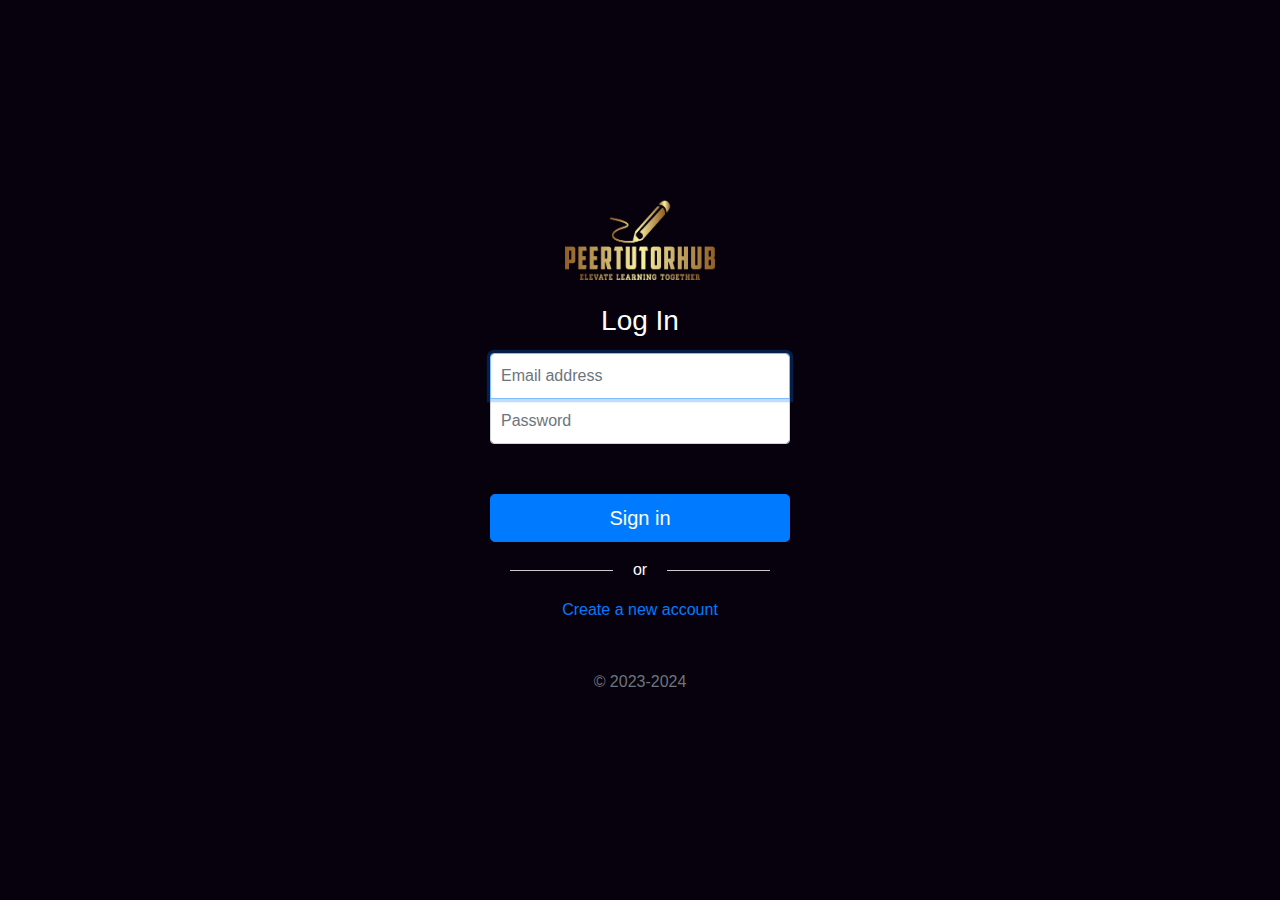
<file: DevDynamos website/login.html>
<!DOCTYPE html>
<html lang="en">
<head>
    <meta charset="utf-8">
    <meta name="viewport" content="width=device-width, initial-scale=1, shrink-to-fit=no">
    <meta name="description" content="">
    <meta name="author" content="">
    <link rel="icon" href="PeerTutorHub1.png">

    <title>Signin Template for Bootstrap</title>

    <link rel="canonical" href="https://getbootstrap.com/docs/4.0/examples/sign-in/">

    <!-- Bootstrap core CSS -->
    <link href="bootstrap.min.css" rel="stylesheet">

    <!-- Custom styles for this template -->
    <link href="loginstyle.css" rel="stylesheet">
    
    <style>
        body {
            background-color: #07010D; /* Adjusted to a slightly deeper color */
            color: #fff; /* Change text color to contrast with dark background */
        }

        .divider {
            display: inline-block;
            padding: 0 10px;
            position: relative;
        }

        .divider:before,
        .divider:after {
            content: "";
            position: absolute;
            top: 50%;
            width: 300%;
            height: 1px;
            background-color: #ccc;
        }

        .divider:before {
            right: 100%;
            margin-right: 10px;
        }

        .divider:after {
            left: 100%;
            margin-left: 10px;
        }

        .btn-block {
            margin-top: 50px; /* Add margin to the top */
        }
    </style>
</head>
<body class="text-center">
    <form class="form-signin">
        <img class="mb-4" src="PeerTutorHub1.png" alt="" width="150" height="90">
        <h1 class="h3 mb-3 font-weight-normal">Log In</h1>
        <label for="inputEmail" class="sr-only">Email address</label>
        <input type="email" id="inputEmail" class="form-control" placeholder="Email address" required autofocus>
        <label for="inputPassword" class="sr-only">Password</label>
        <input type="password" id="inputPassword" class="form-control" placeholder="Password" required>
        <button class="btn btn-lg btn-primary btn-block" type="submit">Sign in</button>
        <div class="my-3"> 
            <span class="divider">or</span> 
        </div>
        <a href="{% url 'signup' %}">Create a new account</a>
        <p class="mt-5 mb-3 text-muted">&copy; 2023-2024</p>
    </form>
</body>
</html>
</file>
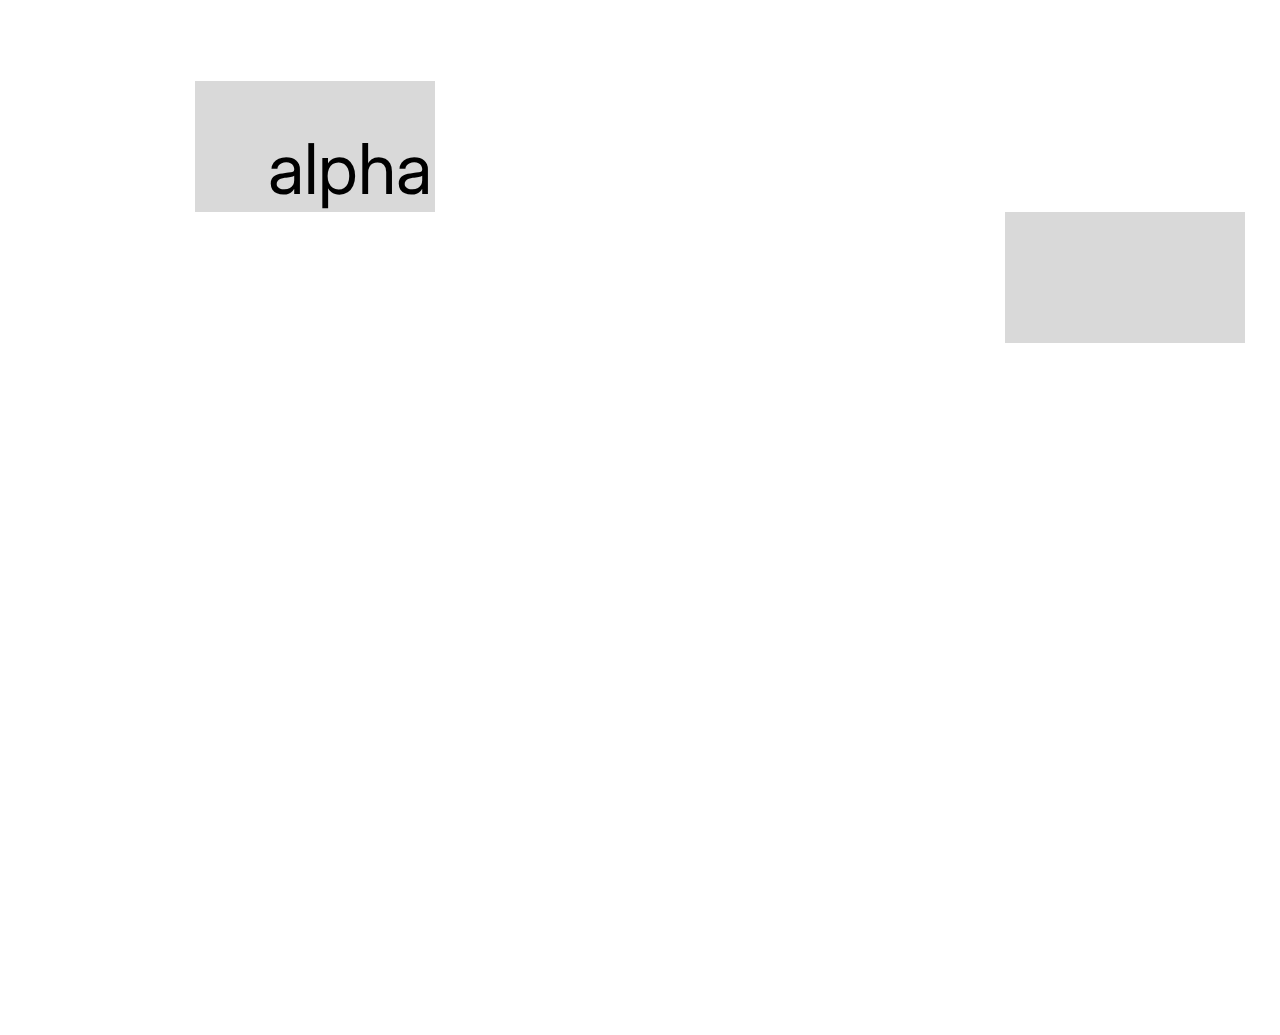
<file: DevDynamos website/temp.html>
<!DOCTYPE html>
<html>
  <head>
    <meta charset="utf-8" />
    <meta name="viewport" content="initial-scale=1, width=device-width" />

    <link rel="stylesheet" href="./global.css" />
    <link rel="stylesheet" href="./index.css" />
    <link
      rel="stylesheet"
      href="https://fonts.googleapis.com/css2?family=Inter:wght@400&display=swap"
    />
  </head>
  <body>
    <button class="desktop-1">
      <a
        class="desktop-1-child"
        href="https://github.com/Ankurac7"
        target="_blank"
      >
      </a>
      <div class="alpha">alpha</div>
      <div class="desktop-1-item"></div>
    </button>
  </body>
</html>
</file>
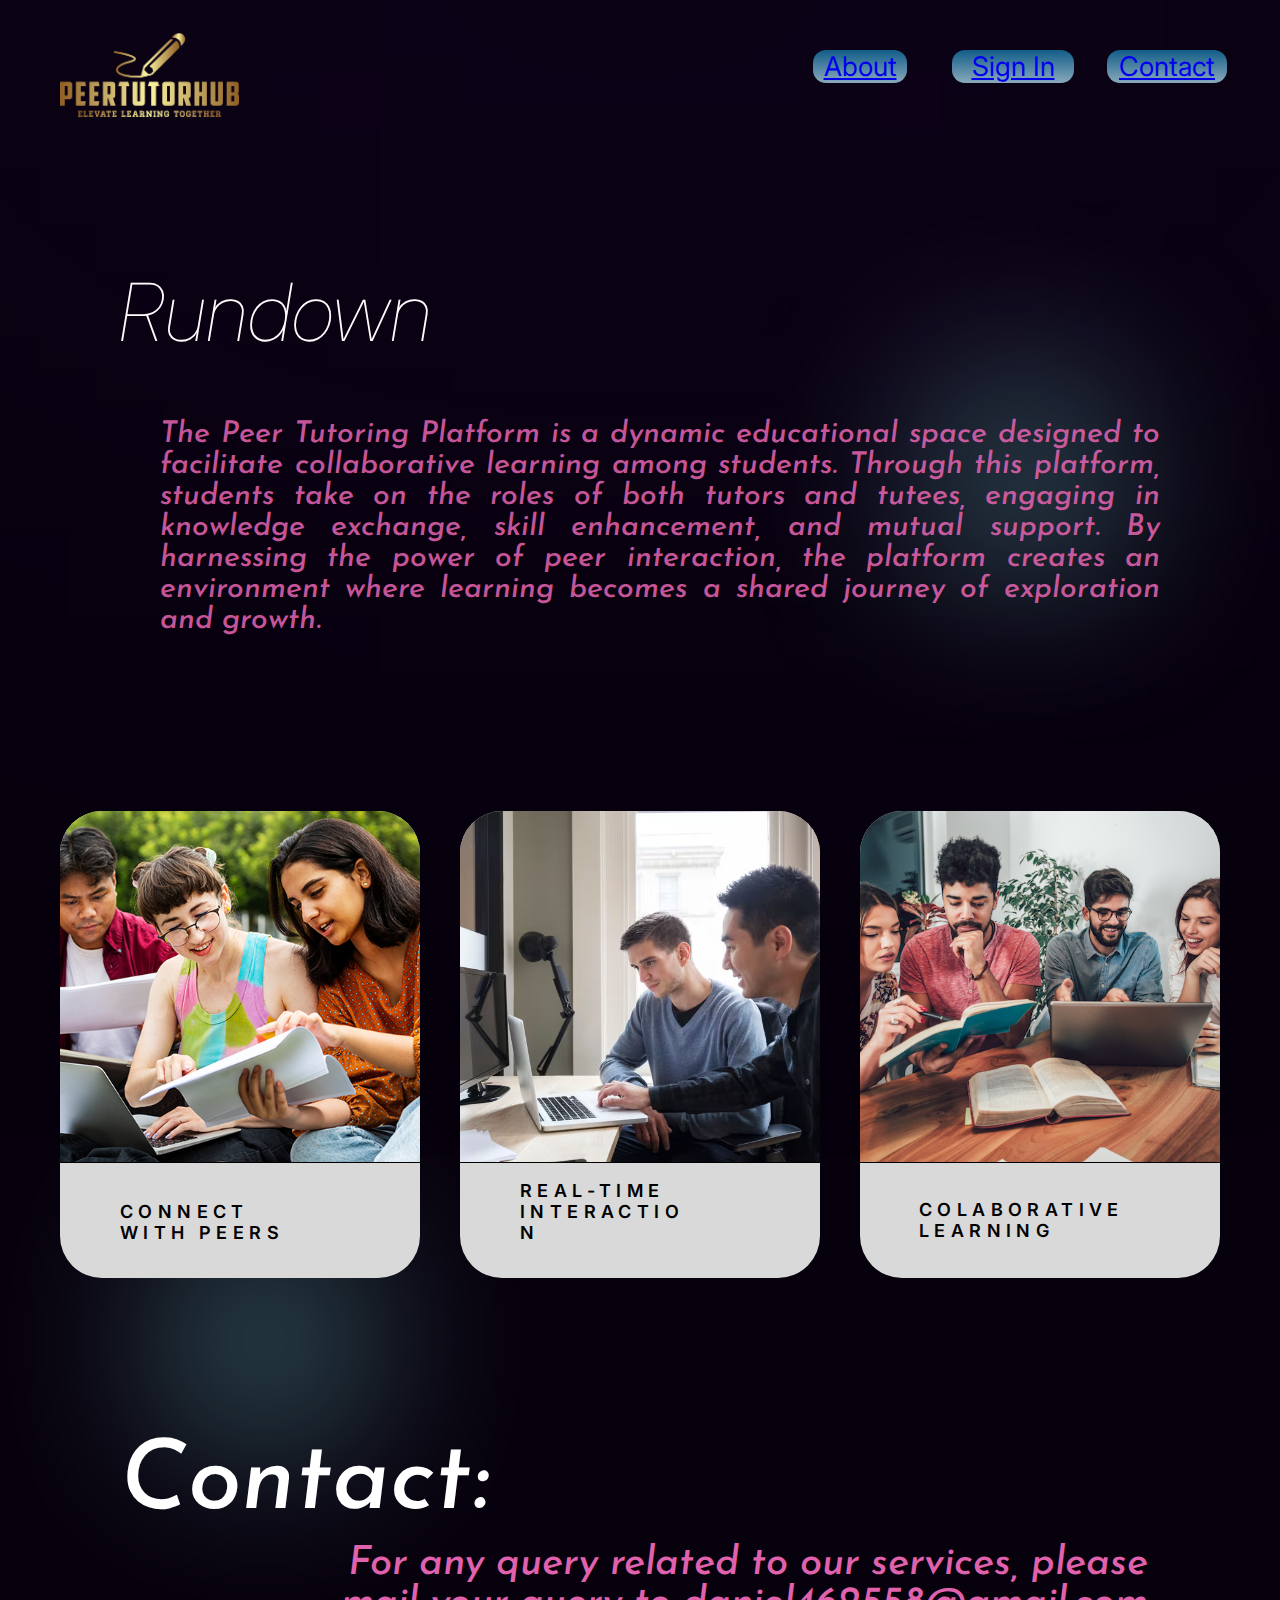
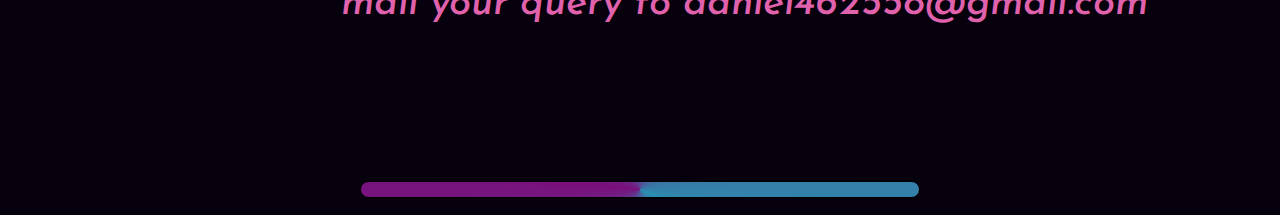
<file: DevDynamos website/frontend/DevD_index_draft.html>
<!DOCTYPE html>
<html>
  <head>
    <meta charset="utf-8" />
    <meta name="viewport" content="initial-scale=1, width=device-width" />
    <link rel="icon" href=".\Assets\PeerTutorHub1.png">
    <link rel="stylesheet" href=".\DevD_index_draftglobal.css" />
    <link rel="stylesheet" href=".\DevD_index_draftcss.css" />
    <link
      rel="stylesheet"
      href="https://fonts.googleapis.com/css2?family=Inter:ital,wght@0,400;0,600;1,100&display=swap"
    />
    <link
      rel="stylesheet"
      href="https://fonts.googleapis.com/css2?family=Josefin Sans:ital,wght@1,500&display=swap"
    />
  </head>
  <body>
    <div class="desktop-1">
      <img class="desktop-1-child" alt="" src=".\Assets\Polygon 4.svg" />

      <img class="desktop-1-item" alt="" src=".\Assets\low left.svg" />

      <section class="desktop-1-inner"></section>
      <img
        class="peertutorhub1-1-icon"
        alt=""
        src="./Assets/PeerTutorHub1.png"
      />

      <button class="rectangle-button"></button>
      <a class="rectangle-a"> </a>
      <button class="desktop-1-child1"></button>
      <a href="#id-for-rundown" class="about">About</a>
      <a href="login.html" class="sign-in" >Sign In</a>
      <a href="#id-for-contact" class="contact">Contact</a>
      <div class="rectangle-div"></div>
      <div class="desktop-1-child2"></div>
      <div class="desktop-1-child3"></div>
      <h1 id="id-for-rundown" class="rundown">Rundown</h1>
      <section class="the-peer-tutoring">
        The Peer Tutoring Platform is a dynamic educational space designed to
        facilitate collaborative learning among students. Through this platform,
        students take on the roles of both tutors and tutees, engaging in
        knowledge exchange, skill enhancement, and mutual support. By harnessing
        the power of peer interaction, the platform creates an environment where
        learning becomes a shared journey of exploration and growth.
      </section>
      <div class="colaborative-learning">
        <p class="colaborative">COLABORATIVE</p>
        <p class="colaborative">LEARNING</p>
      </div>
      <div class="real-time-interaction">
        <span class="real-time-interaction-txt-container">
          <p class="colaborative">REAL-TIME</p>
          <p class="colaborative">INTERACTION</p>
        </span>
      </div>
      <div class="connect-with-peers-container">
        <span class="real-time-interaction-txt-container">
          <p class="colaborative">CONNECT </p>
          <p class="colaborative">WITH PEERS</p>
        </span>
      </div>
      <div class="line-div"></div>
      <div class="desktop-1-child4"></div>
      <div class="desktop-1-child5"></div>
      <img class="pic4-1-icon" alt="" src=".\Assets\pic4.jpg" />

      <img class="pic1-1-icon" alt="" src=".\Assets\pic1.png" />

      <img class="pic2-1-icon" alt="" src=".\Assets\pic2.jpeg" />

      <section class="for-any-query">
        For any query related to our services, please mail your query to 
        daniel462558@gmail.com
      </section>
      <h1 id="id-for-contact" class="contact1">Contact:</h1>
      <div class="desktop-1-child6"></div>
    </div>
  </body>
</html>
</file>
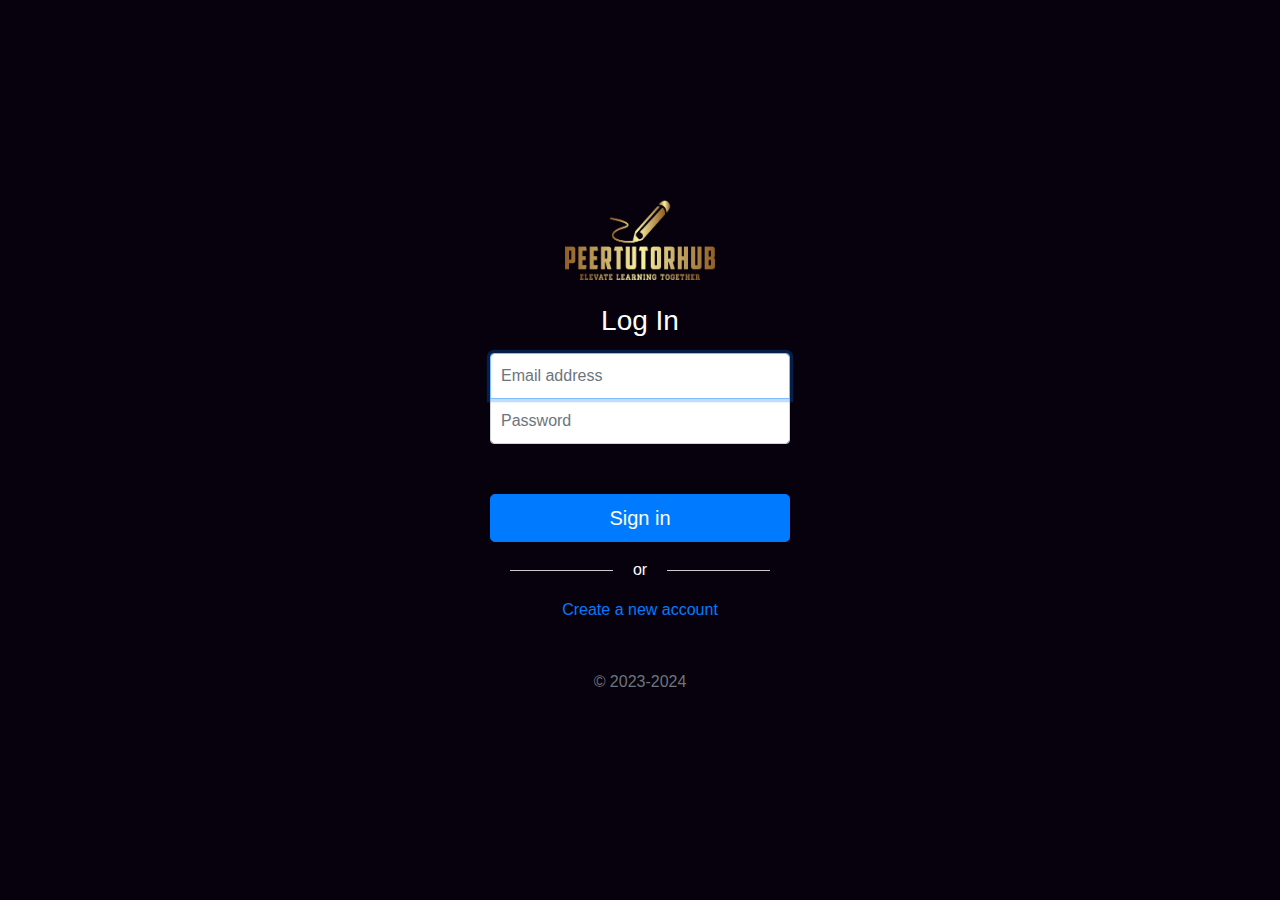
<file: DevDynamos website/frontend/login.html>
<!DOCTYPE html>
<html lang="en">
<head>
    <meta charset="utf-8">
    <meta name="viewport" content="width=device-width, initial-scale=1, shrink-to-fit=no">
    <meta name="description" content="">
    <meta name="author" content="">
    <link rel="icon" href=".\Assets\PeerTutorHub1.png">

    <title>Login Page</title>

    <link rel="canonical" href="https://getbootstrap.com/docs/4.0/examples/sign-in/">

    <!-- Bootstrap core CSS -->
    <link href="bootstrap.min.css" rel="stylesheet">

    <!-- Custom styles for this template -->
    <link href="loginstyle.css" rel="stylesheet">
    
    <style>
        body {
            background-color: #07010D; /* Adjusted to a slightly deeper color */
            color: #fff; /* Change text color to contrast with dark background */
        }

        .divider {
            display: inline-block;
            padding: 0 10px;
            position: relative;
        }

        .divider:before,
        .divider:after {
            content: "";
            position: absolute;
            top: 50%;
            width: 300%;
            height: 1px;
            background-color: #ccc;
        }

        .divider:before {
            right: 100%;
            margin-right: 10px;
        }

        .divider:after {
            left: 100%;
            margin-left: 10px;
        }

        .btn-block {
            margin-top: 50px; /* Add margin to the top */
        }
    </style>
</head>
<body class="text-center">
    <form class="form-signin">
        <img class="mb-4" src=".\Assets\PeerTutorHub1.png" alt="" width="150" height="90">
        <h1 class="h3 mb-3 font-weight-normal">Log In</h1>
        <label for="inputEmail" class="sr-only">Email address</label>
        <input type="email" id="inputEmail" class="form-control" placeholder="Email address" required autofocus>
        <label for="inputPassword" class="sr-only">Password</label>
        <input type="password" id="inputPassword" class="form-control" placeholder="Password" required>
        <button href="dashboard.html" class="btn btn-lg btn-primary btn-block" type="submit">Sign in</button>
        <div class="my-3"> 
            <span class="divider">or</span> 
        </div>
        <a href="signup.html">Create a new account</a>
        <p class="mt-5 mb-3 text-muted">&copy; 2023-2024</p>
    </form>
</body>
</html>
</file>
<file: DevDynamos website/loginstyle.css>
html,
body {
  height: 100%;
}

body {
  display: -ms-flexbox;
  display: -webkit-box;
  display: flex;
  -ms-flex-align: center;
  -ms-flex-pack: center;
  -webkit-box-align: center;
  align-items: center;
  -webkit-box-pack: center;
  justify-content: center;
  padding-top: 40px;
  padding-bottom: 40px;
  background-color: #f5f5f5;
}

.form-signin {
  width: 100%;
  max-width: 330px;
  padding: 15px;
  margin: 0 auto;
}
.form-signin .checkbox {
  font-weight: 400;
}
.form-signin .form-control {
  position: relative;
  box-sizing: border-box;
  height: auto;
  padding: 10px;
  font-size: 16px;
}
.form-signin .form-control:focus {
  z-index: 2;
}
.form-signin input[type="email"] {
  margin-bottom: -1px;
  border-bottom-right-radius: 0;
  border-bottom-left-radius: 0;
}
.form-signin input[type="password"] {
  margin-bottom: 10px;
  border-top-left-radius: 0;
  border-top-right-radius: 0;
}html,
body {
  height: 100%;
}

body {
  display: -ms-flexbox;
  display: -webkit-box;
  display: flex;
  -ms-flex-align: center;
  -ms-flex-pack: center;
  -webkit-box-align: center;
  align-items: center;
  -webkit-box-pack: center;
  justify-content: center;
  padding-top: 40px;
  padding-bottom: 40px;
  background-color: #f5f5f5;
}

.form-signin {
  width: 100%;
  max-width: 330px;
  padding: 15px;
  margin: 0 auto;
}
.form-signin .checkbox {
  font-weight: 400;
}
.form-signin .form-control {
  position: relative;
  box-sizing: border-box;
  height: auto;
  padding: 10px;
  font-size: 16px;
}
.form-signin .form-control:focus {
  z-index: 2;
}
.form-signin input[type="email"] {
  margin-bottom: -1px;
  border-bottom-right-radius: 0;
  border-bottom-left-radius: 0;
}
.form-signin input[type="password"] {
  margin-bottom: 10px;
  border-top-left-radius: 0;
  border-top-right-radius: 0;
}
</file>
<file: DevDynamos website/global.css>
@import url("https://fonts.googleapis.com/css2?family=Inter:wght@400&display=swap");
body {
  margin: 0;
  line-height: normal;
}
:root {
  /* fonts */
  --font-inter: Inter;

  /* font sizes */
  --font-size-19xl-1: 38.1px;

  /* Colors */
  --color-gainsboro: #d9d9d9;
  --color-black: #000;
}
</file>
<file: DevDynamos website/index.css>
.desktop-1-child {
    text-decoration: none;
    position: absolute;
    top: 81px;
    left: 195px;
    background-color: var(--color-gainsboro);
    width: 240px;
    height: 131px;
  }
  .alpha {
    position: absolute;
    top: 126px;
    left: 268px;
    font-size: 70px;
    font-family: var(--font-inter);
    color: #000;
    text-align: left;
  }
  .desktop-1-item {
    position: absolute;
    top: 212px;
    left: 1005px;
    background-color: var(--color-gainsboro);
    width: 240px;
    height: 131px;
  }
  .desktop-1 {
    cursor: pointer;
    border: 0;
    padding: 0;
    background-color: #fff;
    position: relative;
    width: 100%;
    height: 1031px;
    overflow: hidden;
  }
</file>
<file: DevDynamos website/frontend/loginstyle.css>
html,
body {
  height: 100%;
}

body {
  display: -ms-flexbox;
  display: -webkit-box;
  display: flex;
  -ms-flex-align: center;
  -ms-flex-pack: center;
  -webkit-box-align: center;
  align-items: center;
  -webkit-box-pack: center;
  justify-content: center;
  padding-top: 40px;
  padding-bottom: 40px;
  background-color: #f5f5f5;
}

.form-signin {
  width: 100%;
  max-width: 330px;
  padding: 15px;
  margin: 0 auto;
}
.form-signin .checkbox {
  font-weight: 400;
}
.form-signin .form-control {
  position: relative;
  box-sizing: border-box;
  height: auto;
  padding: 10px;
  font-size: 16px;
}
.form-signin .form-control:focus {
  z-index: 2;
}
.form-signin input[type="email"] {
  margin-bottom: -1px;
  border-bottom-right-radius: 0;
  border-bottom-left-radius: 0;
}
.form-signin input[type="password"] {
  margin-bottom: 10px;
  border-top-left-radius: 0;
  border-top-right-radius: 0;
}html,
body {
  height: 100%;
}

body {
  display: -ms-flexbox;
  display: -webkit-box;
  display: flex;
  -ms-flex-align: center;
  -ms-flex-pack: center;
  -webkit-box-align: center;
  align-items: center;
  -webkit-box-pack: center;
  justify-content: center;
  padding-top: 40px;
  padding-bottom: 40px;
  background-color: #f5f5f5;
}

.form-signin {
  width: 100%;
  max-width: 330px;
  padding: 15px;
  margin: 0 auto;
}
.form-signin .checkbox {
  font-weight: 400;
}
.form-signin .form-control {
  position: relative;
  box-sizing: border-box;
  height: auto;
  padding: 10px;
  font-size: 16px;
}
.form-signin .form-control:focus {
  z-index: 2;
}
.form-signin input[type="email"] {
  margin-bottom: -1px;
  border-bottom-right-radius: 0;
  border-bottom-left-radius: 0;
}
.form-signin input[type="password"] {
  margin-bottom: 10px;
  border-top-left-radius: 0;
  border-top-right-radius: 0;
}
</file>
